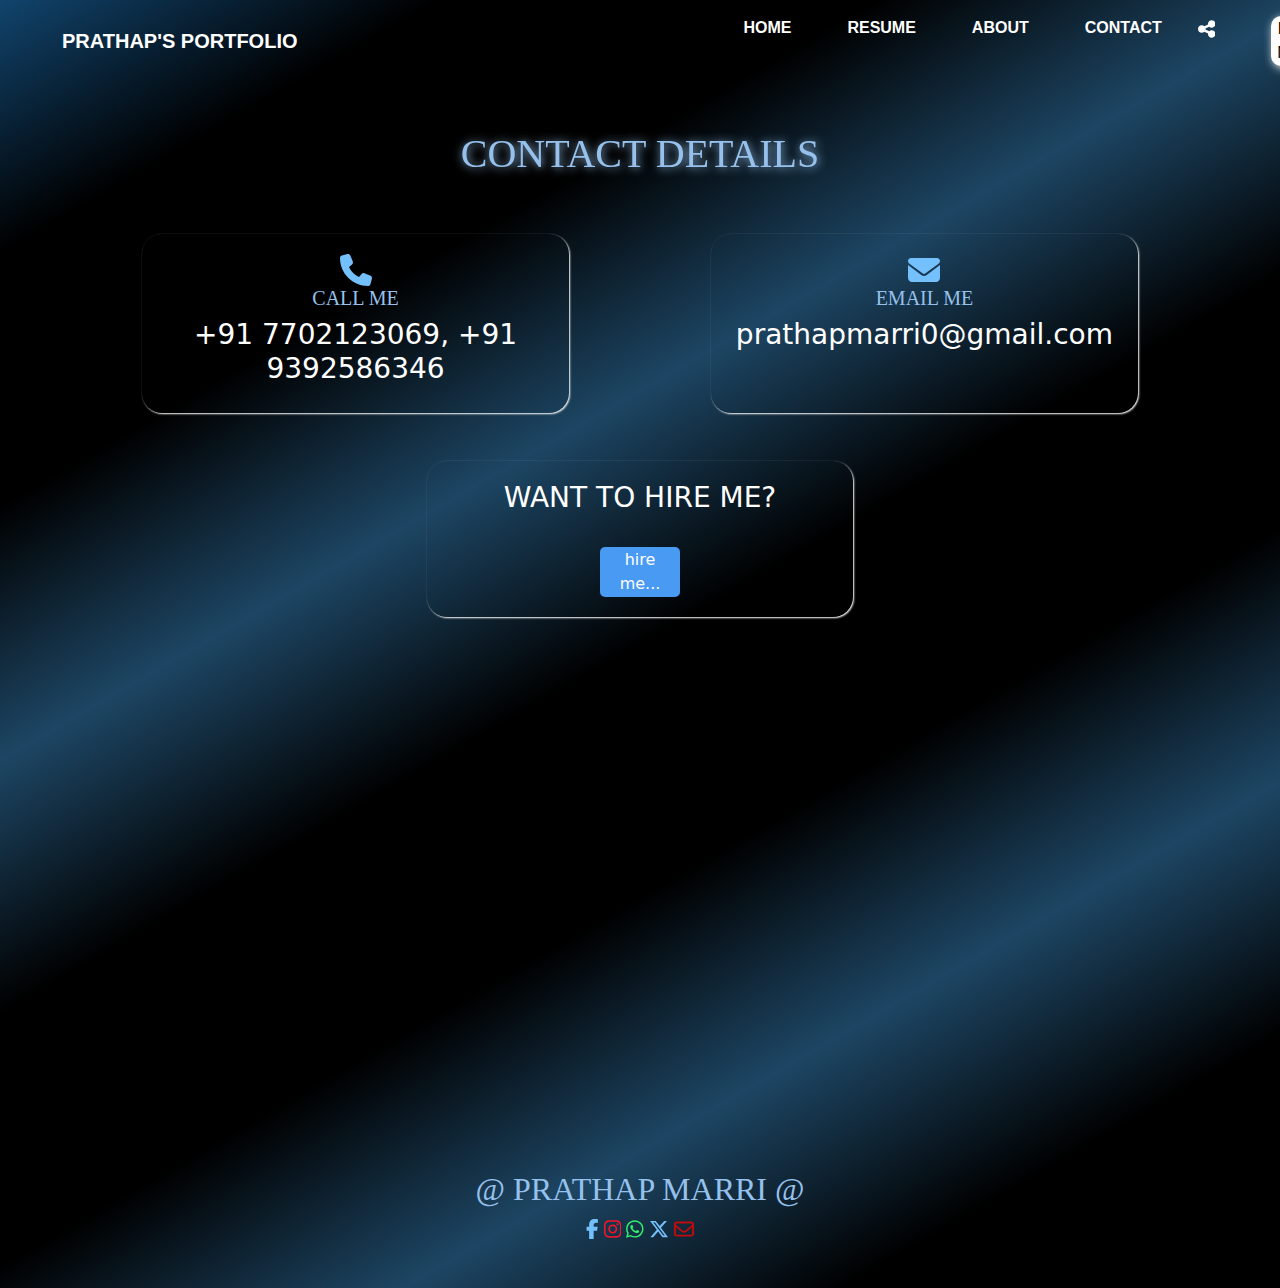
<file: prathap's portfolio/contactpage.html>
<!DOCTYPE html>
<html lang="en">
<head>
    <meta charset="UTF-8">
    <meta name="viewport" content="width=device-width, initial-scale=1.0">
    <title>Document</title>
    <link rel="stylesheet" href="style.css">
    <link href="https://cdn.jsdelivr.net/npm/bootstrap@5.3.3/dist/css/bootstrap.min.css" rel="stylesheet" integrity="sha384-QWTKZyjpPEjISv5WaRU9OFeRpok6YctnYmDr5pNlyT2bRjXh0JMhjY6hW+ALEwIH" crossorigin="anonymous">

</head>
<body>
    <header class="bg-img">

    <nav class="navbar navbar-expand-lg  " id="nvbr">

        <div class="container-fluid">

          <a class="navbar-brand" id="navbarhead" href="#">PRATHAP'S PORTFOLIO</a>
          <button class="navbar-toggler" type="button" data-bs-toggle="collapse" data-bs-target="#navbarSupportedContent" aria-controls="navbarSupportedContent" aria-expanded="false" aria-label="Toggle navigation">
            <span class="navbar-toggler-icon"></span>
          </button>

          <div class="collapse navbar-collapse navitemlist" id="navbarSupportedContent">

            <ul class="navbar-nav me-auto mb-2 mb-lg-0">
              <li class="nav-item navbaritem">
                <a class="nav-link active" aria-current="page" id="navsubhd" href="index.html">HOME</a>
              </li>
              <li class="nav-item navbaritem">
                <a class="nav-link" aria-current="page" id="navsubhd" href="RESUMEVAR.pdf" target="_blank">RESUME</a>
              </li>
              <li class="nav-item navbaritem">
                <a class="nav-link" aria-current="page" id="navsubhd" href="index.html">ABOUT</a>
              </li>
              <li class="nav-item navbaritem">
                <a class="nav-link" aria-current="page" id="navsubhd" href="#">CONTACT</a>
              </li>
              <li class="nav-item ">
                <a class="nav-link" aria-current="page" href="#"><svg xmlns="http://www.w3.org/2000/svg" height="20" width="17.5" viewBox="0 0 448 512"><!--!Font Awesome Free 6.6.0 by @fontawesome - https://fontawesome.com License - https://fontawesome.com/license/free Copyright 2024 Fonticons, Inc.--><path fill="#ffffff" d="M352 224c53 0 96-43 96-96s-43-96-96-96s-96 43-96 96c0 4 .2 8 .7 11.9l-94.1 47C145.4 170.2 121.9 160 96 160c-53 0-96 43-96 96s43 96 96 96c25.9 0 49.4-10.2 66.6-26.9l94.1 47c-.5 3.9-.7 7.8-.7 11.9c0 53 43 96 96 96s96-43 96-96s-43-96-96-96c-25.9 0-49.4 10.2-66.6 26.9l-94.1-47c.5-3.9 .7-7.8 .7-11.9s-.2-8-.7-11.9l94.1-47C302.6 213.8 326.1 224 352 224z"/></svg></a>
              </li>
              <li class="nav-item navbaritem"></li>
              <a class="nav-link" aria-current="page" id="navsubhd" href="lightcontact.html"><button type="submit" class="lightbtn">LIGHT MODE</button></a>
            </li>
              
            </ul>

          </div>
        </div>
      </nav>

    <div class="container-fluid">


        <div class="row contactrow1 text-center d-flex fex-row justify-content-evenly">
            <h1 class="blue mt-5" style="filter: drop-shadow(1px 1px 5px rgb(150, 193, 236));">CONTACT DETAILS</h1>

                <div class="col-12 col-md-4 subclm text-center mt-5">
                    <svg xmlns="http://www.w3.org/2000/svg" height="32" width="32" viewBox="0 0 512 512"><!--!Font Awesome Free 6.6.0 by @fontawesome - https://fontawesome.com License - https://fontawesome.com/license/free Copyright 2024 Fonticons, Inc.--><path fill="#74C0FC" d="M164.9 24.6c-7.7-18.6-28-28.5-47.4-23.2l-88 24C12.1 30.2 0 46 0 64C0 311.4 200.6 512 448 512c18 0 33.8-12.1 38.6-29.5l24-88c5.3-19.4-4.6-39.7-23.2-47.4l-96-40c-16.3-6.8-35.2-2.1-46.3 11.6L304.7 368C234.3 334.7 177.3 277.7 144 207.3L193.3 167c13.7-11.2 18.4-30 11.6-46.3l-40-96z"/></svg>
                    <h5 class="blue">CALL ME</h5><h3 class="white">+91 7702123069, +91 9392586346</h3>
                </div>

                <div class="col-12 col-md-4 subclm text-center mt-5">
                    <svg xmlns="http://www.w3.org/2000/svg" height="32" width="32" viewBox="0 0 512 512"><!--!Font Awesome Free 6.6.0 by @fontawesome - https://fontawesome.com License - https://fontawesome.com/license/free Copyright 2024 Fonticons, Inc.--><path fill="#74C0FC" d="M48 64C21.5 64 0 85.5 0 112c0 15.1 7.1 29.3 19.2 38.4L236.8 313.6c11.4 8.5 27 8.5 38.4 0L492.8 150.4c12.1-9.1 19.2-23.3 19.2-38.4c0-26.5-21.5-48-48-48L48 64zM0 176L0 384c0 35.3 28.7 64 64 64l384 0c35.3 0 64-28.7 64-64l0-208L294.4 339.2c-22.8 17.1-54 17.1-76.8 0L0 176z"/></svg>
                    <h5 class="blue">EMAIL ME</h5><h3 class="white">prathapmarri0@gmail.com</h3>
                </div>
      
        </div>

        <div class="row contactrow2 text-center d-flex flex-row justify-content-center mt-5">
            <div class="col-12 col-md-4 subclm">
                    <h3 class="white">WANT TO HIRE ME?</h3><br>
                    <button class="hirebtn1" type="submit"> hire me...</button>
            </div>

        </div>

        <div class="row contactrow3 text-center mt-5">
            <div class="col-12">
                <iframe class="mymap" src="https://www.google.com/maps/embed?pb=!1m18!1m12!1m3!1d243208.1035134726!2d83.26259125!3d17.738672200000003!2m3!1f0!2f0!3f0!3m2!1i1024!2i768!4f13.1!3m3!1m2!1s0x3a39431389e6973f%3A0x92d9c20395498468!2sVisakhapatnam%2C%20Andhra%20Pradesh!5e0!3m2!1sen!2sin!4v1727416617533!5m2!1sen!2sin" width="600" height="450" style="border:0;" allowfullscreen="" loading="lazy" referrerpolicy="no-referrer-when-downgrade"></iframe>

            </div>
        </div>

        <div class="row row4 text-center mt-5">
          <div class="col-12 text-center">
            <h2 class="blue">@ PRATHAP MARRI @</h2>
            <svg xmlns="http://www.w3.org/2000/svg" height="20" width="12.5" viewBox="0 0 320 512"><!--!Font Awesome Free 6.6.0 by @fontawesome - https://fontawesome.com License - https://fontawesome.com/license/free Copyright 2024 Fonticons, Inc.--><path fill="#74C0FC" d="M80 299.3V512H196V299.3h86.5l18-97.8H196V166.9c0-51.7 20.3-71.5 72.7-71.5c16.3 0 29.4 .4 37 1.2V7.9C291.4 4 256.4 0 236.2 0C129.3 0 80 50.5 80 159.4v42.1H14v97.8H80z"/></svg>
            <svg xmlns="http://www.w3.org/2000/svg" height="20" width="17.5" viewBox="0 0 448 512"><!--!Font Awesome Free 6.6.0 by @fontawesome - https://fontawesome.com License - https://fontawesome.com/license/free Copyright 2024 Fonticons, Inc.--><path fill="#f3162c" d="M224.1 141c-63.6 0-114.9 51.3-114.9 114.9s51.3 114.9 114.9 114.9S339 319.5 339 255.9 287.7 141 224.1 141zm0 189.6c-41.1 0-74.7-33.5-74.7-74.7s33.5-74.7 74.7-74.7 74.7 33.5 74.7 74.7-33.6 74.7-74.7 74.7zm146.4-194.3c0 14.9-12 26.8-26.8 26.8-14.9 0-26.8-12-26.8-26.8s12-26.8 26.8-26.8 26.8 12 26.8 26.8zm76.1 27.2c-1.7-35.9-9.9-67.7-36.2-93.9-26.2-26.2-58-34.4-93.9-36.2-37-2.1-147.9-2.1-184.9 0-35.8 1.7-67.6 9.9-93.9 36.1s-34.4 58-36.2 93.9c-2.1 37-2.1 147.9 0 184.9 1.7 35.9 9.9 67.7 36.2 93.9s58 34.4 93.9 36.2c37 2.1 147.9 2.1 184.9 0 35.9-1.7 67.7-9.9 93.9-36.2 26.2-26.2 34.4-58 36.2-93.9 2.1-37 2.1-147.8 0-184.8zM398.8 388c-7.8 19.6-22.9 34.7-42.6 42.6-29.5 11.7-99.5 9-132.1 9s-102.7 2.6-132.1-9c-19.6-7.8-34.7-22.9-42.6-42.6-11.7-29.5-9-99.5-9-132.1s-2.6-102.7 9-132.1c7.8-19.6 22.9-34.7 42.6-42.6 29.5-11.7 99.5-9 132.1-9s102.7-2.6 132.1 9c19.6 7.8 34.7 22.9 42.6 42.6 11.7 29.5 9 99.5 9 132.1s2.7 102.7-9 132.1z"/></svg>
            <svg xmlns="http://www.w3.org/2000/svg" height="20" width="17.5" viewBox="0 0 448 512"><!--!Font Awesome Free 6.6.0 by @fontawesome - https://fontawesome.com License - https://fontawesome.com/license/free Copyright 2024 Fonticons, Inc.--><path fill="#33f06c" d="M380.9 97.1C339 55.1 283.2 32 223.9 32c-122.4 0-222 99.6-222 222 0 39.1 10.2 77.3 29.6 111L0 480l117.7-30.9c32.4 17.7 68.9 27 106.1 27h.1c122.3 0 224.1-99.6 224.1-222 0-59.3-25.2-115-67.1-157zm-157 341.6c-33.2 0-65.7-8.9-94-25.7l-6.7-4-69.8 18.3L72 359.2l-4.4-7c-18.5-29.4-28.2-63.3-28.2-98.2 0-101.7 82.8-184.5 184.6-184.5 49.3 0 95.6 19.2 130.4 54.1 34.8 34.9 56.2 81.2 56.1 130.5 0 101.8-84.9 184.6-186.6 184.6zm101.2-138.2c-5.5-2.8-32.8-16.2-37.9-18-5.1-1.9-8.8-2.8-12.5 2.8-3.7 5.6-14.3 18-17.6 21.8-3.2 3.7-6.5 4.2-12 1.4-32.6-16.3-54-29.1-75.5-66-5.7-9.8 5.7-9.1 16.3-30.3 1.8-3.7 .9-6.9-.5-9.7-1.4-2.8-12.5-30.1-17.1-41.2-4.5-10.8-9.1-9.3-12.5-9.5-3.2-.2-6.9-.2-10.6-.2-3.7 0-9.7 1.4-14.8 6.9-5.1 5.6-19.4 19-19.4 46.3 0 27.3 19.9 53.7 22.6 57.4 2.8 3.7 39.1 59.7 94.8 83.8 35.2 15.2 49 16.5 66.6 13.9 10.7-1.6 32.8-13.4 37.4-26.4 4.6-13 4.6-24.1 3.2-26.4-1.3-2.5-5-3.9-10.5-6.6z"/></svg>
            <svg xmlns="http://www.w3.org/2000/svg" height="20" width="20" viewBox="0 0 512 512"><!--!Font Awesome Free 6.6.0 by @fontawesome - https://fontawesome.com License - https://fontawesome.com/license/free Copyright 2024 Fonticons, Inc.--><path fill="#74C0FC" d="M389.2 48h70.6L305.6 224.2 487 464H345L233.7 318.6 106.5 464H35.8L200.7 275.5 26.8 48H172.4L272.9 180.9 389.2 48zM364.4 421.8h39.1L151.1 88h-42L364.4 421.8z"/></svg>
            <svg xmlns="http://www.w3.org/2000/svg" height="20" width="20" viewBox="0 0 512 512"><!--!Font Awesome Free 6.6.0 by @fontawesome - https://fontawesome.com License - https://fontawesome.com/license/free Copyright 2024 Fonticons, Inc.--><path fill="#c00c0c" d="M64 112c-8.8 0-16 7.2-16 16l0 22.1L220.5 291.7c20.7 17 50.4 17 71.1 0L464 150.1l0-22.1c0-8.8-7.2-16-16-16L64 112zM48 212.2L48 384c0 8.8 7.2 16 16 16l384 0c8.8 0 16-7.2 16-16l0-171.8L322 328.8c-38.4 31.5-93.7 31.5-132 0L48 212.2zM0 128C0 92.7 28.7 64 64 64l384 0c35.3 0 64 28.7 64 64l0 256c0 35.3-28.7 64-64 64L64 448c-35.3 0-64-28.7-64-64L0 128z"/></svg>

          </div>
        </div>
        <br><br>



      </div>


    </div>

    </header>



    
</body>
</html>
</file>
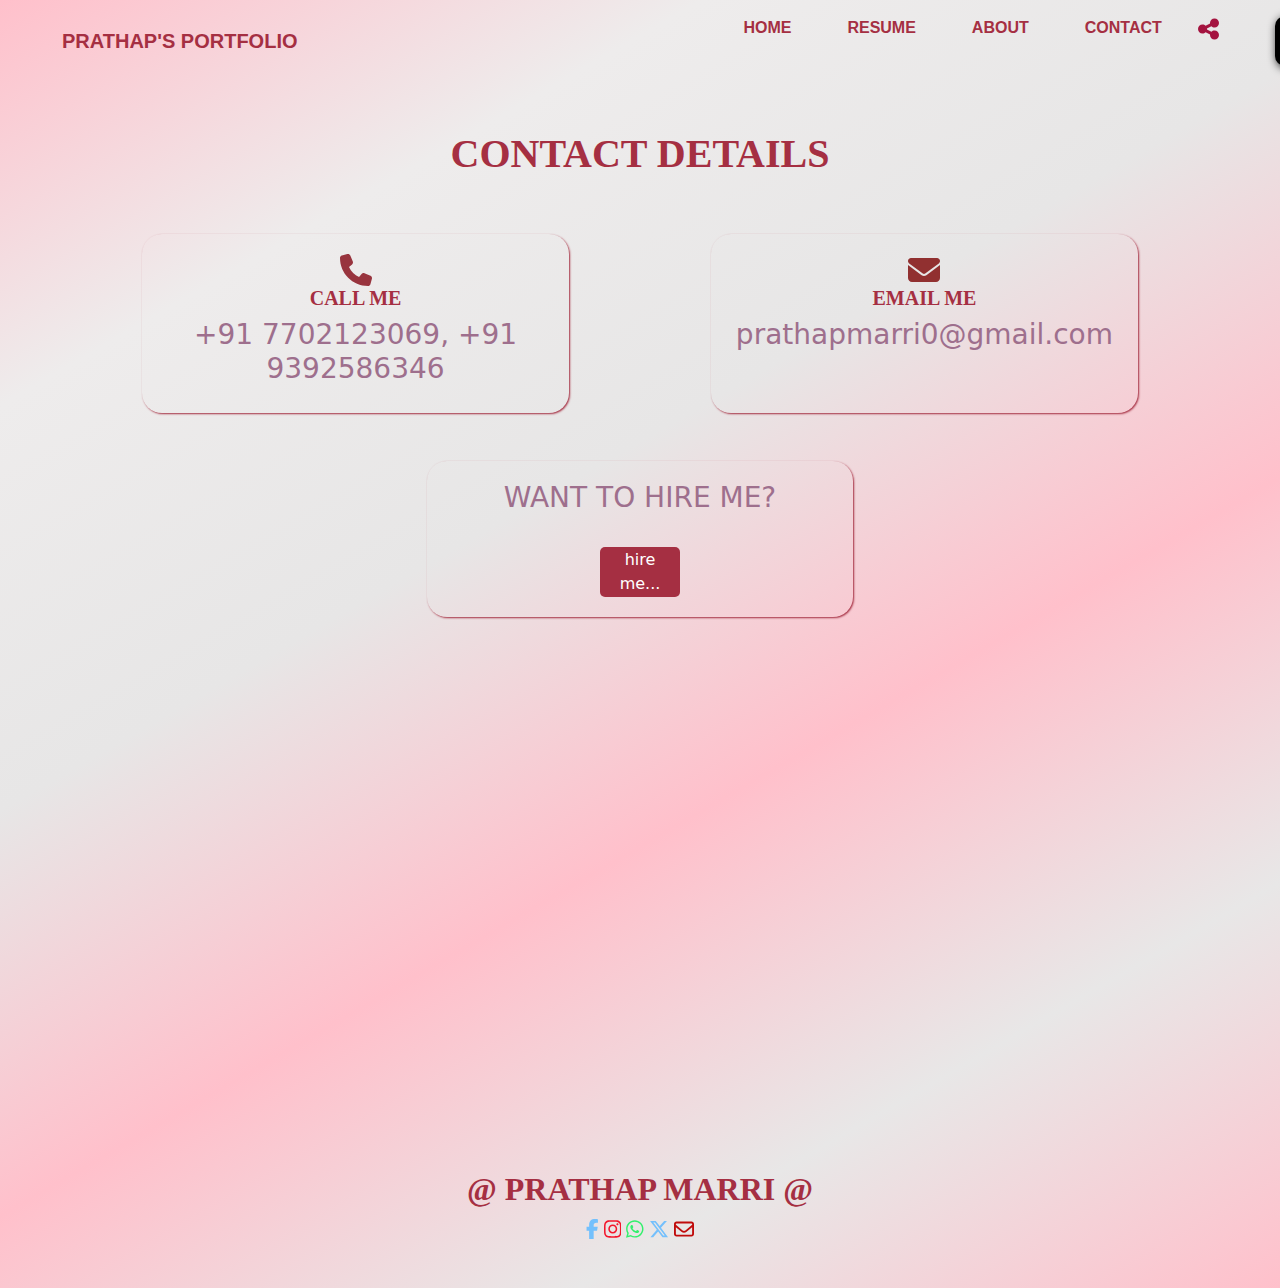
<file: prathap's portfolio/lightcontact.html>
<!DOCTYPE html>
<html lang="en">
<head>
    <meta charset="UTF-8">
    <meta name="viewport" content="width=device-width, initial-scale=1.0">
    <title>Document</title>
    <link rel="stylesheet" href="lightstyle.css">
    <link href="https://cdn.jsdelivr.net/npm/bootstrap@5.3.3/dist/css/bootstrap.min.css" rel="stylesheet" integrity="sha384-QWTKZyjpPEjISv5WaRU9OFeRpok6YctnYmDr5pNlyT2bRjXh0JMhjY6hW+ALEwIH" crossorigin="anonymous">

</head>
<body>
    <header class="bg-img">

    <nav class="navbar navbar-expand-lg  " id="nvbr">

        <div class="container-fluid">

          <a class="navbar-brand" id="navbarhead" href="#">PRATHAP'S PORTFOLIO</a>
          <button class="navbar-toggler" type="button" data-bs-toggle="collapse" data-bs-target="#navbarSupportedContent" aria-controls="navbarSupportedContent" aria-expanded="false" aria-label="Toggle navigation">
            <span class="navbar-toggler-icon"></span>
          </button>

          <div class="collapse navbar-collapse navitemlist" id="navbarSupportedContent">

            <ul class="navbar-nav me-auto mb-2 mb-lg-0">
              <li class="nav-item navbaritem">
                <a class="nav-link active" aria-current="page" id="navsubhd" href="lightindex.html">HOME</a>
              </li>
              <li class="nav-item navbaritem">
                <a class="nav-link" aria-current="page" id="navsubhd" href="RESUMEVAR.pdf" target="_blank">RESUME</a>
              </li>
              <li class="nav-item navbaritem">
                <a class="nav-link" aria-current="page" id="navsubhd" href="lightindex.html">ABOUT</a>
              </li>
              <li class="nav-item navbaritem">
                <a class="nav-link" aria-current="page" id="navsubhd" href="lightcontact.html">CONTACT</a>
              </li>
              <li class="nav-item ">
                <a class="nav-link" aria-current="page" href="#"><svg xmlns="http://www.w3.org/2000/svg" height="24" width="21" viewBox="0 0 448 512"><!--!Font Awesome Free 6.6.0 by @fontawesome - https://fontawesome.com License - https://fontawesome.com/license/free Copyright 2024 Fonticons, Inc.--><path fill="#a4133f" d="M352 224c53 0 96-43 96-96s-43-96-96-96s-96 43-96 96c0 4 .2 8 .7 11.9l-94.1 47C145.4 170.2 121.9 160 96 160c-53 0-96 43-96 96s43 96 96 96c25.9 0 49.4-10.2 66.6-26.9l94.1 47c-.5 3.9-.7 7.8-.7 11.9c0 53 43 96 96 96s96-43 96-96s-43-96-96-96c-25.9 0-49.4 10.2-66.6 26.9l-94.1-47c.5-3.9 .7-7.8 .7-11.9s-.2-8-.7-11.9l94.1-47C302.6 213.8 326.1 224 352 224z"/></svg></a>
              </li>
              <li class="nav-item navbaritem"></li>
              <a class="nav-link" aria-current="page" id="navsubhd" href="contactpage.html"><button type="submit" class="darkbtn">DARK MODE</button></a>
            </li>
              
            </ul>

          </div>
        </div>
      </nav>

    <div class="container-fluid">


        <div class="row contactrow1 text-center d-flex flex-row justify-content-evenly">
            <h1 class="blue mt-5">CONTACT DETAILS</h1>

                <div class="col-12 col-md-4 subclm subclm1 text-center mt-5">
                    <svg xmlns="http://www.w3.org/2000/svg" height="32" width="32" viewBox="0 0 512 512"><!--!Font Awesome Free 6.6.0 by @fontawesome - https://fontawesome.com License - https://fontawesome.com/license/free Copyright 2024 Fonticons, Inc.--><path fill="#98343e" d="M164.9 24.6c-7.7-18.6-28-28.5-47.4-23.2l-88 24C12.1 30.2 0 46 0 64C0 311.4 200.6 512 448 512c18 0 33.8-12.1 38.6-29.5l24-88c5.3-19.4-4.6-39.7-23.2-47.4l-96-40c-16.3-6.8-35.2-2.1-46.3 11.6L304.7 368C234.3 334.7 177.3 277.7 144 207.3L193.3 167c13.7-11.2 18.4-30 11.6-46.3l-40-96z"/></svg>
                    <h5 class="blue">CALL ME</h5><h3 class="white">+91 7702123069, +91 9392586346</h3>
                </div>

                <div class="col-12 col-md-4 subclm subclm2 text-center mt-5">
                    <svg xmlns="http://www.w3.org/2000/svg" height="32" width="32" viewBox="0 0 512 512"><!--!Font Awesome Free 6.6.0 by @fontawesome - https://fontawesome.com License - https://fontawesome.com/license/free Copyright 2024 Fonticons, Inc.--><path fill="#913030" d="M48 64C21.5 64 0 85.5 0 112c0 15.1 7.1 29.3 19.2 38.4L236.8 313.6c11.4 8.5 27 8.5 38.4 0L492.8 150.4c12.1-9.1 19.2-23.3 19.2-38.4c0-26.5-21.5-48-48-48L48 64zM0 176L0 384c0 35.3 28.7 64 64 64l384 0c35.3 0 64-28.7 64-64l0-208L294.4 339.2c-22.8 17.1-54 17.1-76.8 0L0 176z"/></svg>
                    <h5 class="blue">EMAIL ME</h5><h3 class="white">prathapmarri0@gmail.com</h3>
                </div>
        </div>

        <div class="row contactrow2 text-center d-flex flex-row justify-content-center mt-5">
            <div class="col-12 col-md-4 subclm">
                    <h3 class="white">WANT TO HIRE ME?</h3><br>
                    <button class="hirebtn1" type="submit"> hire me...</button>
            </div>

        </div>

        <div class="row contactrow3 text-center mt-5">
            <div class="col-12">
                <iframe class="mymap" src="https://www.google.com/maps/embed?pb=!1m18!1m12!1m3!1d243208.1035134726!2d83.26259125!3d17.738672200000003!2m3!1f0!2f0!3f0!3m2!1i1024!2i768!4f13.1!3m3!1m2!1s0x3a39431389e6973f%3A0x92d9c20395498468!2sVisakhapatnam%2C%20Andhra%20Pradesh!5e0!3m2!1sen!2sin!4v1727416617533!5m2!1sen!2sin" width="600" height="450" style="border:0;" allowfullscreen="" loading="lazy" referrerpolicy="no-referrer-when-downgrade"></iframe>

            </div>
        </div>

        <div class="row row4 text-center mt-5">
            <div class="col-12 text-center">
              <h2 class="blue">@ PRATHAP MARRI @</h2>
              <svg xmlns="http://www.w3.org/2000/svg" height="20" width="12.5" viewBox="0 0 320 512"><!--!Font Awesome Free 6.6.0 by @fontawesome - https://fontawesome.com License - https://fontawesome.com/license/free Copyright 2024 Fonticons, Inc.--><path fill="#74C0FC" d="M80 299.3V512H196V299.3h86.5l18-97.8H196V166.9c0-51.7 20.3-71.5 72.7-71.5c16.3 0 29.4 .4 37 1.2V7.9C291.4 4 256.4 0 236.2 0C129.3 0 80 50.5 80 159.4v42.1H14v97.8H80z"/></svg>
              <svg xmlns="http://www.w3.org/2000/svg" height="20" width="17.5" viewBox="0 0 448 512"><!--!Font Awesome Free 6.6.0 by @fontawesome - https://fontawesome.com License - https://fontawesome.com/license/free Copyright 2024 Fonticons, Inc.--><path fill="#f3162c" d="M224.1 141c-63.6 0-114.9 51.3-114.9 114.9s51.3 114.9 114.9 114.9S339 319.5 339 255.9 287.7 141 224.1 141zm0 189.6c-41.1 0-74.7-33.5-74.7-74.7s33.5-74.7 74.7-74.7 74.7 33.5 74.7 74.7-33.6 74.7-74.7 74.7zm146.4-194.3c0 14.9-12 26.8-26.8 26.8-14.9 0-26.8-12-26.8-26.8s12-26.8 26.8-26.8 26.8 12 26.8 26.8zm76.1 27.2c-1.7-35.9-9.9-67.7-36.2-93.9-26.2-26.2-58-34.4-93.9-36.2-37-2.1-147.9-2.1-184.9 0-35.8 1.7-67.6 9.9-93.9 36.1s-34.4 58-36.2 93.9c-2.1 37-2.1 147.9 0 184.9 1.7 35.9 9.9 67.7 36.2 93.9s58 34.4 93.9 36.2c37 2.1 147.9 2.1 184.9 0 35.9-1.7 67.7-9.9 93.9-36.2 26.2-26.2 34.4-58 36.2-93.9 2.1-37 2.1-147.8 0-184.8zM398.8 388c-7.8 19.6-22.9 34.7-42.6 42.6-29.5 11.7-99.5 9-132.1 9s-102.7 2.6-132.1-9c-19.6-7.8-34.7-22.9-42.6-42.6-11.7-29.5-9-99.5-9-132.1s-2.6-102.7 9-132.1c7.8-19.6 22.9-34.7 42.6-42.6 29.5-11.7 99.5-9 132.1-9s102.7-2.6 132.1 9c19.6 7.8 34.7 22.9 42.6 42.6 11.7 29.5 9 99.5 9 132.1s2.7 102.7-9 132.1z"/></svg>
              <svg xmlns="http://www.w3.org/2000/svg" height="20" width="17.5" viewBox="0 0 448 512"><!--!Font Awesome Free 6.6.0 by @fontawesome - https://fontawesome.com License - https://fontawesome.com/license/free Copyright 2024 Fonticons, Inc.--><path fill="#33f06c" d="M380.9 97.1C339 55.1 283.2 32 223.9 32c-122.4 0-222 99.6-222 222 0 39.1 10.2 77.3 29.6 111L0 480l117.7-30.9c32.4 17.7 68.9 27 106.1 27h.1c122.3 0 224.1-99.6 224.1-222 0-59.3-25.2-115-67.1-157zm-157 341.6c-33.2 0-65.7-8.9-94-25.7l-6.7-4-69.8 18.3L72 359.2l-4.4-7c-18.5-29.4-28.2-63.3-28.2-98.2 0-101.7 82.8-184.5 184.6-184.5 49.3 0 95.6 19.2 130.4 54.1 34.8 34.9 56.2 81.2 56.1 130.5 0 101.8-84.9 184.6-186.6 184.6zm101.2-138.2c-5.5-2.8-32.8-16.2-37.9-18-5.1-1.9-8.8-2.8-12.5 2.8-3.7 5.6-14.3 18-17.6 21.8-3.2 3.7-6.5 4.2-12 1.4-32.6-16.3-54-29.1-75.5-66-5.7-9.8 5.7-9.1 16.3-30.3 1.8-3.7 .9-6.9-.5-9.7-1.4-2.8-12.5-30.1-17.1-41.2-4.5-10.8-9.1-9.3-12.5-9.5-3.2-.2-6.9-.2-10.6-.2-3.7 0-9.7 1.4-14.8 6.9-5.1 5.6-19.4 19-19.4 46.3 0 27.3 19.9 53.7 22.6 57.4 2.8 3.7 39.1 59.7 94.8 83.8 35.2 15.2 49 16.5 66.6 13.9 10.7-1.6 32.8-13.4 37.4-26.4 4.6-13 4.6-24.1 3.2-26.4-1.3-2.5-5-3.9-10.5-6.6z"/></svg>
              <svg xmlns="http://www.w3.org/2000/svg" height="20" width="20" viewBox="0 0 512 512"><!--!Font Awesome Free 6.6.0 by @fontawesome - https://fontawesome.com License - https://fontawesome.com/license/free Copyright 2024 Fonticons, Inc.--><path fill="#74C0FC" d="M389.2 48h70.6L305.6 224.2 487 464H345L233.7 318.6 106.5 464H35.8L200.7 275.5 26.8 48H172.4L272.9 180.9 389.2 48zM364.4 421.8h39.1L151.1 88h-42L364.4 421.8z"/></svg>
              <svg xmlns="http://www.w3.org/2000/svg" height="20" width="20" viewBox="0 0 512 512"><!--!Font Awesome Free 6.6.0 by @fontawesome - https://fontawesome.com License - https://fontawesome.com/license/free Copyright 2024 Fonticons, Inc.--><path fill="#c00c0c" d="M64 112c-8.8 0-16 7.2-16 16l0 22.1L220.5 291.7c20.7 17 50.4 17 71.1 0L464 150.1l0-22.1c0-8.8-7.2-16-16-16L64 112zM48 212.2L48 384c0 8.8 7.2 16 16 16l384 0c8.8 0 16-7.2 16-16l0-171.8L322 328.8c-38.4 31.5-93.7 31.5-132 0L48 212.2zM0 128C0 92.7 28.7 64 64 64l384 0c35.3 0 64 28.7 64 64l0 256c0 35.3-28.7 64-64 64L64 448c-35.3 0-64-28.7-64-64L0 128z"/></svg>
  
            </div>
          </div>
          <br><br>
  
  
  
        </div>


    </div>

    </header>



    
</body>
</html>
</file>
<file: prathap's portfolio/style.css>
/* Navbar styling */
#nvbr {
    z-index: 1;
    background-color: transparent;
}

.navbaritem {
    padding: 0 20px;
}

.navitemlist {
    margin-left: 32%; /* Adjust this for desktop */
}

#navbarhead {
    color: white;
    font-family: Verdana, Geneva, Tahoma, sans-serif;
    margin-left: 50px;
    font-weight: bolder;
}

#navsubhd {
    color: white;
    font-family: 'Segoe UI', Tahoma, Geneva, Verdana, sans-serif;
    font-weight: bolder;
}

.navbaritem:hover {
    border-bottom-style: solid;
    border-color: white;
    transform: scale(1.2);
}

.lightbtn {
    color: black;
    border-radius: 10px;
    border-style: none;
    background-color: white;
    box-shadow: 2px 2px 10px white;
}
/* navbar end--------------------------------------*/





/*section start*/
.profile-section {
    justify-content: space-evenly;
    align-items: center; 
    text-align: center; /* Center text for better mobile viewing */
}
.profilepic {
    width: 38rem; /* Make image responsive */
    height: 36rem; /* Maintain aspect ratio */
    filter: contrast(120%);
    filter: drop-shadow(5px 5px 20px rgb(94, 150, 180));
    border-radius: 50%;
}

.profilepicdiv {
    text-align: center; /* Center the profile picture */
}

.indextext {
    position: relative; /* Use relative positioning for better control */
    margin: 1rem 0; /* Add margins for spacing */
    text-align: left;
    padding-left: 10%;
}

.hello {
    color: rgb(150, 193, 236);
    font-family: "Lucida Handwriting", cursive;
    font-size: 3.5rem; /* Responsive font size */
    filter: drop-shadow(1px 1px 5px rgb(150, 193, 236));
}

.hello1 {
    color: white;
    font-size: 3.5rem; /* Responsive font size */
    white-space: nowrap;
    overflow: hidden;
    width: fit-content;
    animation: typing 2s steps(30, end), backspace 2s steps(30, end) 2s, typing 2s steps(30, end) 2s infinite;
}

@keyframes typing {
    from { width: 0; }
    to { width: 100%; }
}

@keyframes backspace {
    from { width: 100%; }
    to { width: 0; }
}

.hello2 {
    color: rgb(150, 193, 236);
    font-size: 3rem; /* Responsive font size */
    font-family: "Lucida Handwriting";  
    filter: drop-shadow(1px 1px 5px rgb(150, 193, 236));
}




/*section end*/

.bg-img{             /*header style*/
    background-image: linear-gradient(150deg,rgb(17, 68, 109),black,black,rgb(29, 70, 100),black,black,rgb(29, 70, 100),black,black);
    background-size: cover;
    height: 100%;
    width: 100%;

}


/*row1 starting*/

.aboutdiv{
    padding: 20px;
    border-top-right-radius: 50px;
    border-width: 1px;
    box-shadow: 1px 1px 2px white;
}
.knownskills{
    text-align: center;
    padding: 20px;
}
.hirebtn{
    width: 10%;
    border-style: none;
    color: white;
    background-color: rgb(73, 154, 242);
    border-radius: 5px;
    animation: breathe 2s infinite;
}
@keyframes breathe {
    0%, 100% {
        transform: scale(1); /* Initial and final size */
    }
    50% {
        transform: scale(1.1); /* Scale up */
    }
}
.hirebtn:hover {
    background-color: #2980b9; /* Darker shade on hover */
}
.details{
    text-align: center;
    padding: 20px;
}
.row1subclm {
    display: flex;
    flex-direction: column; /* Align elements vertically */
    align-items: center;    /* Horizontally center all children */
    justify-content: center; /* Vertically center all children */
}
.blue{
    color: rgb(150, 193, 236);
    font-family: Cambria;
}
.white{
    color: white;

}
.time{
    color: red;
    font-weight: bolder;
}



 

/*row1 end*/

/* row2 starts*/

.row2subclm {
    display: flex;
    flex-direction: column; /* Align elements vertically */
    align-items: center;    /* Horizontally center all children */
    justify-content: center; /* Vertically center all children */
}

.btech {

    margin-bottom: 20px;
    border-radius: 5px;
    padding: 15px;
    width: 80%;    
    box-shadow: 1px 1px 2px white;
}
.time, h5, h6, p {
    margin: 5px 0;
}
.skilllogo{
    width: 4%;
    height: 4%;
}
.teamlogo{
    width: 4%;
    height: 4%;
    margin-top: 6%;
}

/* row2 end*/



/* row3 start   */
.row3clm{
    text-align: center;
}
.textfield{
    width: 76%;
    border-radius: 5px;
    padding: 10px;
    background-color: transparent;
    border-style: none;
    border-bottom-style: solid;
    border-color: white;
    color: white;
    box-shadow: 1px 1px 3px white;

}
.touchdiv{

    border-color: white;
    margin: 0 25% 0 25%;
    border-radius: 40px;
    box-shadow: 2px 2px 10px white;
      
}
::placeholder{
    color: rgb(217, 212, 212);
}
.sendbtn{
    width: 77%;
    border-radius: 5px;
    background-color: rgb(150, 193, 236);
    color: white;
}
/*row3 end*/


/* contact page--------------------start*/


.subclm{
    box-shadow: 1px 1px 2px white;
    padding: 20px;
    border-radius: 20px;
   

}
.hirebtn1{
    width: 20%;
    border-style: none;
    color: white;
    background-color: rgb(73, 154, 242);
    border-radius: 5px;
    animation: breathe 2s infinite;
}
.mymap{
    width: 90%;
    border-radius: 20px;

}


/*contact page end*/


/* Media Queries for Smaller Screens */
@media (max-width: 768px) {
    .navitemlist {
        margin-left: 0; /* Remove left margin on mobile */
        text-align: center; /* Center items on mobile */
    }

    #navbarhead {
        margin-left: 0; /* Remove margin on mobile */
        text-align: center; /* Center the navbar brand */
        width: 50%; /* Take full width */
        transform: scale(0.8);
    }

    .navbaritem {
        padding: 10px; /* Reduce padding for mobile items */
    }

    .lightbtn {
        margin-top: 10px; /* Add some margin above the button */
    }
    .profile-section{
        flex-direction: column;
    }


    .hello,
    .hello1,
    .hello2 {
        font-size: 2rem;
        text-align: center; /* Smaller font size for tablets */
    }

    .profilepic {
        order: 1;
        width: 40vw;
        height: 20vh; /* Reduce profile picture size for tablets */
    }
    .hirebtn{
        width: 40%;
    }
    .btech{
        width: 100%;
    }
    .clm1row05{
        order: 2;
    }
    .skillclm{
        order: 1;
    }
    .projectclm{
        order: 2;
    }

    .touchdiv{
        width: 100%;
        margin: 0;
    }
    .textfield{
        width: 100%;
    }




}

@media (max-width: 480px) {
    .navbaritem {
        padding: 5px; /* Further reduce padding for very small screens */
    }

    #navbarhead {
        font-size: 1.5rem; /* Reduce font size for very small screens */
    }

    #navsubhd {
        font-size: 1rem; /* Further reduce link font size */
    }


    .hello,
    .hello1,
    .hello2 {
        font-size: 1.5rem;
        text-align: center; /* Even smaller font size for mobile */
    }

    .profilepic {
        max-width: 12rem; /* Reduce profile picture size for phones */
    }
}
</file>
<file: prathap's portfolio/lightstyle.css>
/*navbar styling start*/

#nvbr{
    z-index: 1;
    background-color: transparent;
}

.navbaritem{
    padding: 0 20px;
}
.navitemlist{
    margin-left: 32%;
}
#navbarhead{
    color: rgb(165, 47, 66);
   font-family: Verdana, Geneva, Tahoma, sans-serif;
    margin-left: 50px;
    font-weight: bolder;
    

}
#navsubhd{
    color: rgb(165, 47, 66);
    font-family:'Segoe UI', Tahoma, Geneva, Verdana, sans-serif;
    font-weight: bolder;
}
.navbaritem:hover{
    border-bottom-style: solid;
    border-color: white;
    transform: scale(1.2);
}
.darkbtn{
    color: white;
    border-radius: 10px;
    border-style: none;
    background-color:black;
    box-shadow: 2px 2px 10px black;
}
/*navbar end*/


/*section start*/

.profile-section {
    justify-content: space-evenly;
    align-items: center; 
    text-align: center; /* Center text for better mobile viewing */
}


.profilepic{
    width: 38rem;
    height: 36rem;
    filter: contrast(120%);
    filter: drop-shadow(5px 5px 20px rgb(189, 144, 186));
    border-radius: 50%;
    margin-top: 4%;
    
}
.profilepicdiv{
    text-align: center;
}
.indextext{
    position: relative; /* Use relative positioning for better control */
    margin: 1rem 0; /* Add margins for spacing */
    text-align: left;
    padding-left: 10%;
}
.hello{
    color: rgb(165, 47, 66);
    font-family: "Lucida Handwriting", cursive;
    font-size: 3.5rem;
    filter: drop-shadow(1px 1px 5px rgb(189, 144, 186));
}
.hello1{
    color: white;
    font-size: 3.5rem;
    white-space: nowrap;
    overflow: hidden;
    width: fit-content;
    animation: typing 2s steps(30, end), backspace 2s steps(30, end) 2s, typing 2s steps(30, end) 2s infinite;
    
}
@keyframes typing {
    from { width: 15%; }
    to { width: 100%; }
}

@keyframes backspace {
    from { width: 100%; }
    to { width: 15%; }
}


.hello2{
    color: rgb(165, 47, 66);
    font-size: 3rem;
    font-family: "Lucida Handwriting";  
    filter: drop-shadow(1px 1px 5px rgb(206, 98, 157));
}





/*section end*/

.bg-img{             /*header style*/
    background-image: linear-gradient(150deg,pink,rgb(238, 236, 236), rgb(231, 230, 230), pink,rgb(232, 231, 231),pink);
    background-size: cover;
    height: 100%;
    width: 100%;

}


/*row1 starting*/

.aboutdiv{
    padding: 20px;
    border-top-right-radius: 50px;
    border-width: 1px;
    box-shadow: 1px 1px 7px rgb(165, 47, 66);
}
.knownskills{
    text-align: center;
    padding: 20px;
}
.hirebtn{
    width: 10%;
    border-style: none;
    color: white;
    background-color: rgb(165, 47, 66);
    border-radius: 5px;
    animation: breathe 2s infinite;
}
@keyframes breathe {
    0%, 100% {
        transform: scale(1); /* Initial and final size */
    }
    50% {
        transform: scale(1.1); /* Scale up */
    }
}
.hirebtn:hover {
    background-color: #2980b9; /* Darker shade on hover */
}
.details{
    text-align: center;
    padding: 20px;
}
.row1subclm {
    display: flex;
    flex-direction: column; /* Align elements vertically */
    align-items: center;    /* Horizontally center all children */
    justify-content: center; /* Vertically center all children */
}
.blue{
    color: rgb(165, 47, 66);
    font-family: Cambria;
    font-weight: bolder;
}
.white{
    color: rgb(158, 111, 141);
    font-weight: lighter;

}
.time{
    color: rgb(150, 193, 236);
    font-weight: bolder;
}



 

/*row1 end*/

/* row2 starts*/

.row2subclm {
    display: flex;
    flex-direction: column; /* Align elements vertically */
    align-items: center;    /* Horizontally center all children */
    justify-content: center; /* Vertically center all children */
}

.btech {

    margin-bottom: 20px;
    border-radius: 5px;
    padding: 15px;
    width: 80%;    
    box-shadow: 1px 1px 2px rgb(165, 47, 66);
}
.time, h5, h6, p {
    margin: 5px 0;
}
.skilllogo{
    width: 4%;
    height: 4%;
}
.teamlogo{
    width: 4%;
    height: 4%;
    margin-top: 6%;
}

/* row2 end*/



/* row3 start   */
.row3clm{
    text-align: center;
}
.textfield{
    width: 76%;
    border-radius: 5px;
    padding: 10px;
    background-color: transparent;
    border-style: none;
    border-bottom-style: solid;
    border-color: rgb(165, 47, 66);
    color: rgb(12, 10, 10);
    box-shadow: 1px 1px 3px rgb(165, 47, 66);

}
.touchdiv{

    border-color: white;
    margin: 0 25% 0 25%;
    border-radius: 40px;
    box-shadow: 2px 2px 10px rgb(156, 88, 99);
      
}
::placeholder{
    color: white;
}
.sendbtn{
    width: 77%;
    border-radius: 5px;
    background-color: rgb(165, 47, 66);
    color: white;
    border-style: none;
}
/*row3 end*/


/* contact page--------------------start*/


.subclm{
    box-shadow: 1px 1px 2px rgb(165, 47, 66);
    padding: 20px;
    border-radius: 20px;
   

}
.hirebtn1{
    width: 20%;
    border-style: none;
    color: white;
    background-color: rgb(165, 47, 66);
    border-radius: 5px;
    animation: breathe 2s infinite;
}
.mymap{
    width: 90%;
    border-radius: 20px;
}


/*contact page end*/



/* Media Queries for Smaller Screens */
@media (max-width: 768px) {
    .navitemlist {
        margin-left: 0; /* Remove left margin on mobile */
        text-align: center; /* Center items on mobile */
    }

    #navbarhead {
        margin-left: 0; /* Remove margin on mobile */
        text-align: center; /* Center the navbar brand */
        width: 50%; /* Take full width */
        transform: scale(0.8);
    }

    .navbaritem {
        padding: 10px; /* Reduce padding for mobile items */
    }

    .lightbtn {
        margin-top: 10px; /* Add some margin above the button */
    }
    .profile-section{
        flex-direction: column;
    }


    .hello,
    .hello1,
    .hello2 {
        font-size: 2rem;
        text-align: center; /* Smaller font size for tablets */
    }

    .profilepic {
        order: 1;
        width: 40vw;
        height: 20vh; /* Reduce profile picture size for tablets */
    }
    .hirebtn{
        width: 40%;
    }
    .btech{
        width: 100%;
    }
    .clm1row05{
        order: 2;
    }
    .skillclm{
        order: 1;
    }
    .projectclm{
        order: 2;
    }

    .touchdiv{
        width: 100%;
        margin: 0;
    }
    .textfield{
        width: 100%;
    }





}

@media (max-width: 480px) {
    .navbaritem {
        padding: 5px; /* Further reduce padding for very small screens */
    }

    #navbarhead {
        font-size: 1.5rem; /* Reduce font size for very small screens */
    }

    #navsubhd {
        font-size: 1rem; /* Further reduce link font size */
    }


    .hello,
    .hello1,
    .hello2 {
        font-size: 1.5rem;
        text-align: center; /* Even smaller font size for mobile */
    }

    .profilepic {
        max-width: 12rem; /* Reduce profile picture size for phones */
    }
}
</file>
